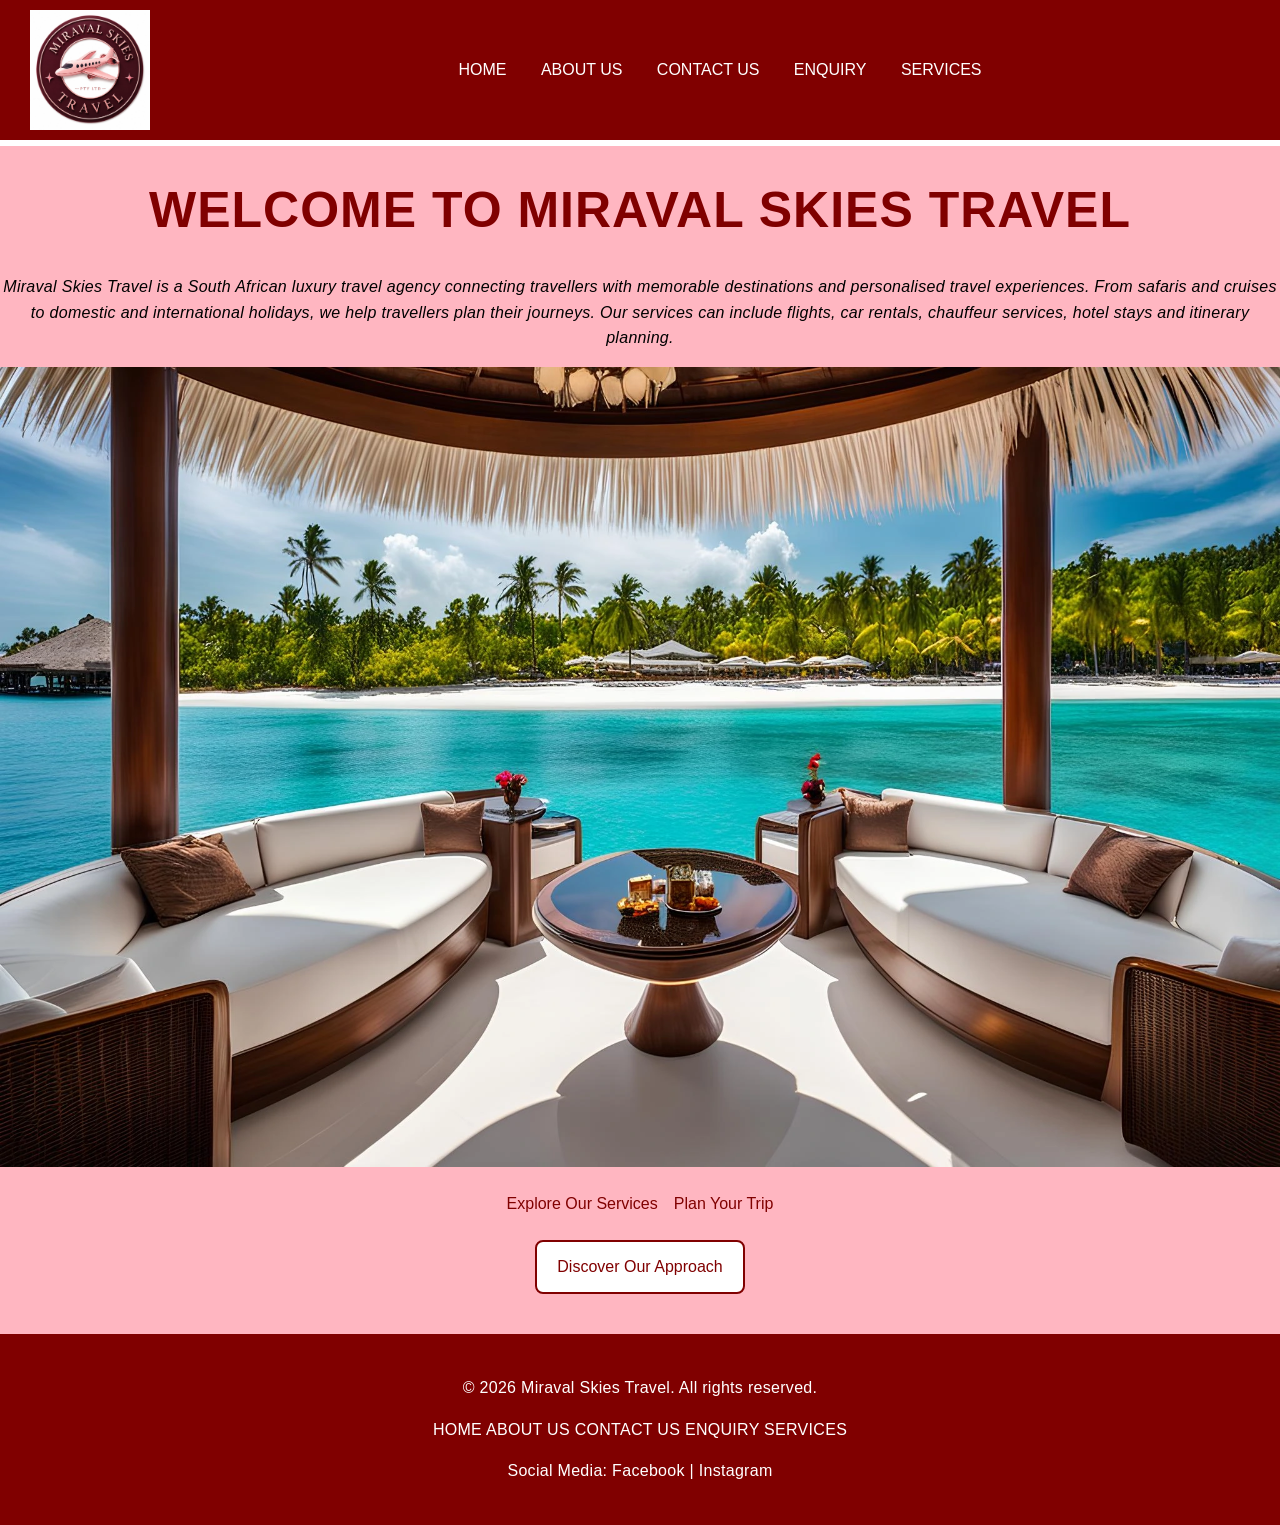
<file: index.html>
<!DOCTYPE html>
<html lang="en">
<head>
    <meta charset="UTF-8">
    <meta name="viewport" content="width=device-width, initial-scale=1.0">

    <!-- SEO: Page title and description -->
    <title>Luxury Travel Agency in South Africa | Miraval Skies Travel</title>
    <meta name="description" content="Discover luxury domestic and international holidays, cruises and personalised travel experiences with Miraval Skies Travel.">
    <meta name="robots" content="index, follow">

    <meta name="keywords" content="luxury travel agency South Africa, domestic holidays, international travel, cruises, personalised travel experiences, Miraval Skies Travel">
    <meta property="og:title" content="Luxury Travel Agency in South Africa | Miraval Skies Travel">
    <meta property="og:description" content="Discover luxury domestic and international holidays, cruises and personalised travel experiences with Miraval Skies Travel.">
    <meta property="og:type" content="website">

    <!-- Link external CSS -->
    <link rel="stylesheet" href="./asserts/css/style.css">

    <!-- Google Font -->
    <link rel="stylesheet" href="https://fonts.googleapis.com/css2?family=Great+Vibes&display=swap">
</head>

<body>
    <!-- Header section -->
    <header>
        <!-- Website logo -->
        <img
            src="./asserts/images/logo7b50fef0-ea6f-411f-ad5a-39a434a23fa6.webp"
            alt="Miraval Skies Travel company logo"
            height="120"
            width="120"
        >

        <!-- Main navigation links -->
        <nav aria-label="Main navigation">
    <a href="index.html" aria-current="page">HOME</a>
    <a href="./pages/about.html">ABOUT US</a>
    <a href="./pages/contact.html">CONTACT US</a>
    <a href="./pages/enquiry.html">ENQUIRY</a>
    <a href="./pages/services.html">SERVICES</a>
</nav>
    </header>

    <!-- Main page content -->
    <main>
        <!-- Welcome and introduction section -->
        <section aria-labelledby="welcome-heading">
            <!-- Main page heading -->
            <h1 id="welcome-heading">WELCOME TO MIRAVAL SKIES TRAVEL</h1>

            <!-- Introduction to the travel agency -->
            <p>
                Miraval Skies Travel is a South African luxury travel agency
                connecting travellers with memorable destinations and
                personalised travel experiences. From safaris and cruises to
                domestic and international holidays, we help travellers plan
                their journeys. Our services can include flights, car rentals,
                chauffeur services, hotel stays and itinerary planning.
            </p>

            <!-- Main travel image -->
            <img
                src="./asserts/images/luxury-travel-agency-benefits (2) (2).webp"
                alt="Luxury travel inspiration for visitors planning their next holiday"
                class="home-hero-image"
                fetchpriority="high"
                width="2048"
                height="1280"
            >

            <!-- Calls to action -->
            <div class="home-actions">
                <a href="./pages/services.html">Explore Our Services</a>
                    
                

                <a href="./pages/enquiry.html">Plan Your Trip</a>
                    
                </a>
            </div>

            <!-- JavaScript interactive feature -->
            <div class="home-discovery">
                <button
                    type="button"
                    id="discoveryButton"
                    aria-expanded="false"
                    aria-controls="discoveryMessage"
                >
                    Discover Our Approach
                </button>

                <p id="discoveryMessage" hidden>
                    Every journey starts with your travel goals.
                    Explore our services or submit an enquiry to discuss
                    your travel plans with Miraval Skies Travel.
                </p>
            </div>
        </section>
    </main>

    <!-- Footer section -->
    <footer>
        <!-- Copyright year is updated by JavaScript -->
        <p>
            &copy; 
        <span id="copyrightYear">2026</span>
            Miraval Skies Travel. All rights reserved.
        </p>

        <!-- Quick links to website pages -->
        <p>
            <a href="index.html" aria-current="page">HOME</a>
    <a href="./pages/about.html">ABOUT US</a>
    <a href="./pages/contact.html">CONTACT US</a>
    <a href="./pages/enquiry.html">ENQUIRY</a>
    <a href="./pages/services.html">SERVICES</a>
        </p>

        <!-- Social media links: replace with official business profiles when available -->
        <p>
            Social Media:
            <a href="https://www.facebook.com/"
               target="_blank" rel="noopener noreferrer">Facebook</a> |
            <a href="https://www.instagram.com/"
               target="_blank" rel="noopener noreferrer">Instagram</a>
        </p>
    </footer>

    <!-- Link the homepage JavaScript file -->
    <script src="./asserts/js/home.js" defer></script>
</body>
</html>
</file>
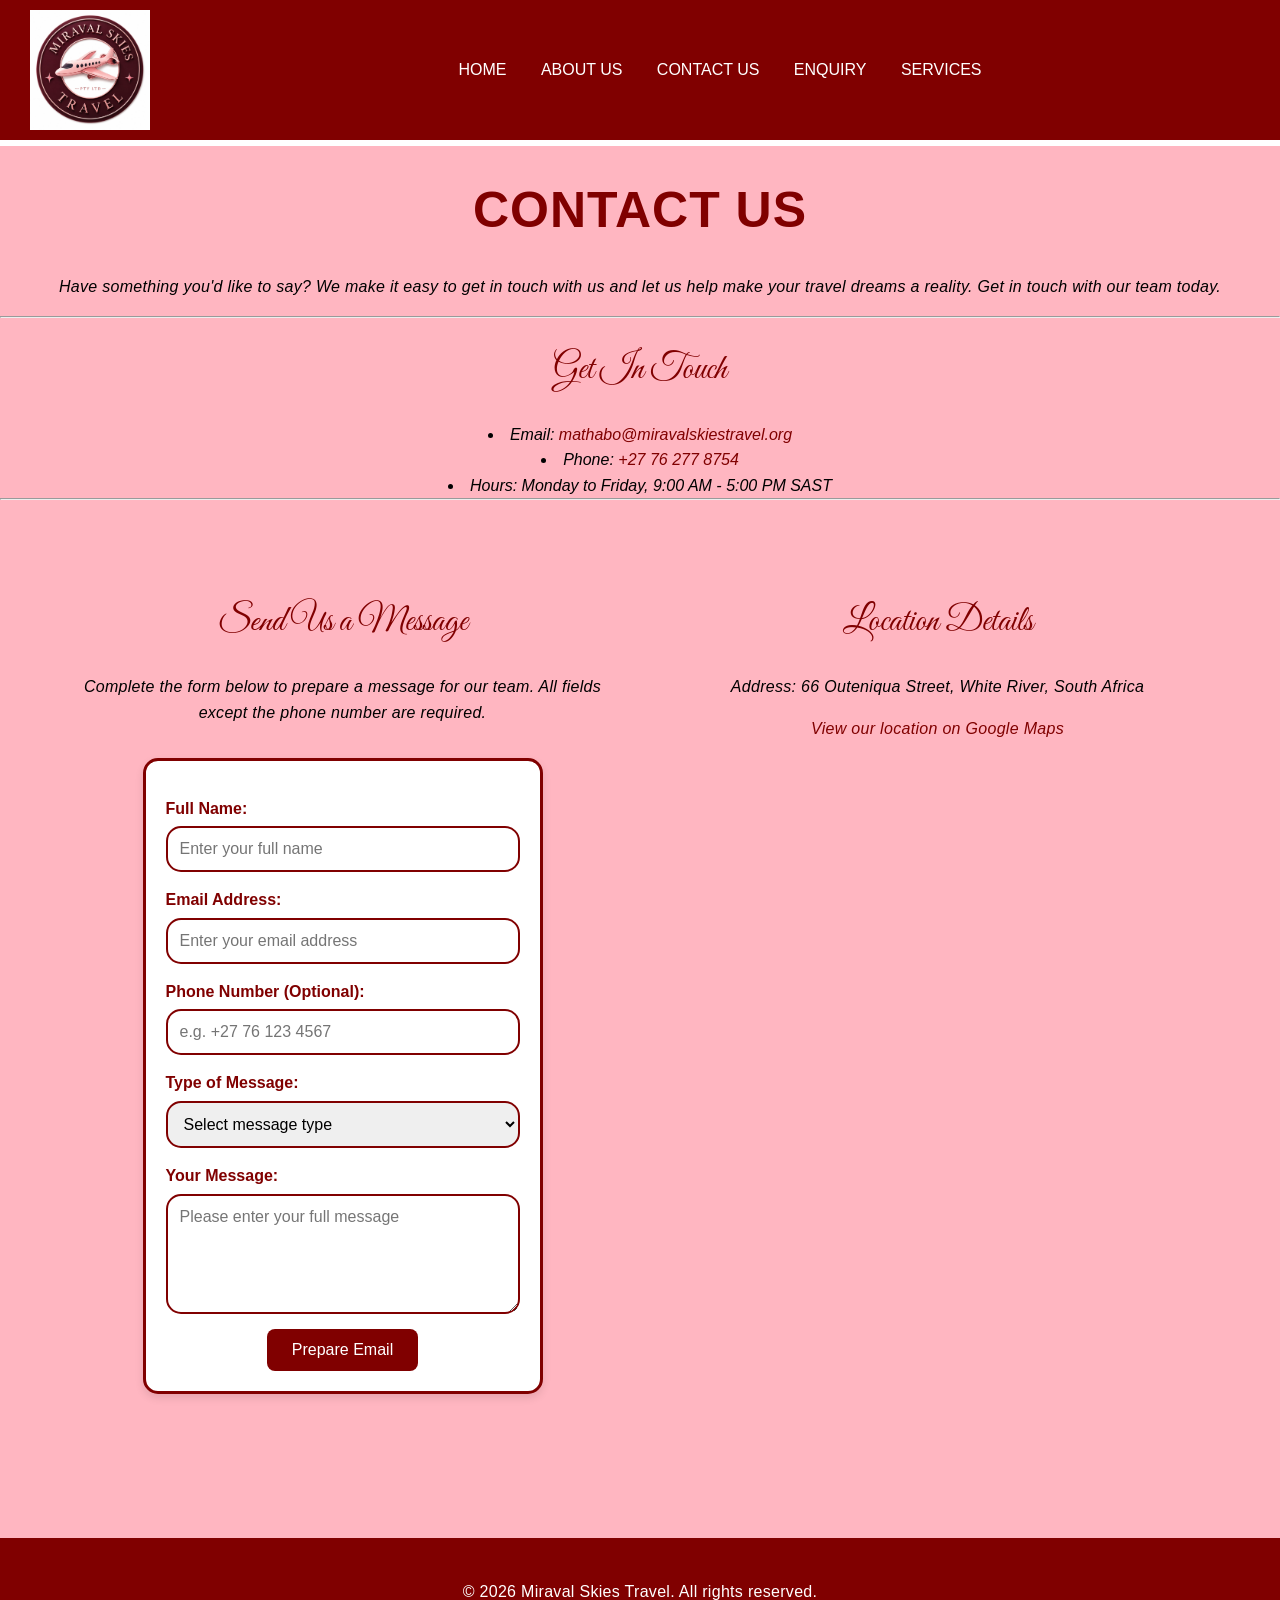
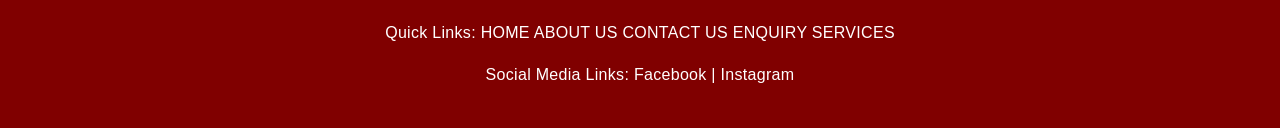
<file: pages/contact.html>
<!DOCTYPE html>
<html lang="en">
<head>
    <meta charset="UTF-8">
    <meta name="viewport" content="width=device-width, initial-scale=1.0">

    <!-- SEO title and description -->
    <title>Contact Us | Miraval Skies Travel - Luxury Travel South Africa</title>
    <meta name="description"
          content="Contact Miraval Skies Travel in White River, South Africa, for luxury travel assistance, general enquiries, feedback and travel partnerships.">
    <meta name="robots" content="index, follow">

    <meta name="keywords" content="contact Miraval Skies Travel, luxury travel agency South Africa, travel assistance, general enquiries, feedback, travel partnerships">
    <meta property="og:title" content="Contact Us | Miraval Skies Travel - Luxury Travel South Africa">
    <meta property="og:description" content="Contact Miraval Skies Travel in White River, South Africa, for luxury travel assistance, general enquiries, feedback and travel partnerships.">
    <meta property="og:type" content="website">

    <!-- Link external CSS -->
    <link rel="stylesheet" href="../asserts/css/style.css">

    <!-- Google Font -->
    <link rel="stylesheet"
          href="https://fonts.googleapis.com/css2?family=Great+Vibes&display=swap">

    <!-- JavaScript file for contact form functionality -->
    <script src="../asserts/js/contact.js" defer></script>
</head>

<body>

<!-- Header goes here -->
<header>
    <!-- Logo goes here -->
    <img src="../asserts/images/logo7b50fef0-ea6f-411f-ad5a-39a434a23fa6.webp"
         alt="Miraval Skies Travel luxury travel agency logo"
         height="120"
         width="120">
         

    <!-- Navigation links -->
    <nav aria-label="Main navigation">
         <a href="../index.html">HOME</a>
    <a href="./about.html">ABOUT US</a>
    <a href="./contact.html" aria-current="page">CONTACT US</a>
    <a href="./enquiry.html">ENQUIRY</a>
    <a href="./services.html">SERVICES</a>
    </nav>
</header>

<!-- Main section -->
<main>
    <!-- Introduction to the contact page -->
    <section>
        <h1>CONTACT US</h1>

        <p>
            Have something you'd like to say? We make it easy to get
            in touch with us and let us help make your travel dreams
            a reality. Get in touch with our team today.
        </p>

        <hr>
    </section>

    <!-- Contact details -->
    <section>
        <h2>Get In Touch</h2>

        <ul>
            <li>
                Email:
                <a href="mailto:mathabo@miravalskiestravel.org">
                    mathabo@miravalskiestravel.org
                </a>
            </li>
            <li>
                Phone:
                <a href="tel:+27762778754">+27 76 277 8754</a>
            </li>
            <li>Hours: Monday to Friday, 9:00 AM - 5:00 PM SAST</li>
        </ul>

        <hr>
    </section>

   
    <!-- Contact form and map side-by-side layout -->
    <div class="contact-layout">

        <!-- Contact form for general messages -->
        <section class="contact-form-section">
            <h2>Send Us a Message</h2>

            <p>
                Complete the form below to prepare a message for our team.
                All fields except the phone number are required.
            </p>

            <form id="contactForm"
                  action="https://formsubmit.co/ajax/mathabo@miravalskiestravel.org"
                  method="POST"
                  novalidate>

                <input type="hidden" name="subject"
                       value="New contact message from website - Miraval Skies Travel">

                <label for="contactName">Full Name:</label>
                <input type="text" id="contactName" name="contactName"
                       placeholder="Enter your full name"
                       autocomplete="name" minlength="2" required>

                <label for="contactEmail">Email Address:</label>
                <input type="email" id="contactEmail" name="contactEmail"
                       placeholder="Enter your email address"
                       autocomplete="email" required>

                <label for="contactPhone">Phone Number (Optional):</label>
                <input type="tel" id="contactPhone" name="contactPhone"
                       placeholder="e.g. +27 76 123 4567"
                       autocomplete="tel" pattern="[0-9+() -]{7,20}">

                <label for="messageType">Type of Message:</label>
                <select id="messageType" name="messageType" required>
                    <option value="">Select message type</option>
                    <option value="General enquiry">General enquiry</option>
                    <option value="Feedback">Feedback</option>
                    <option value="Complaint">Complaint</option>
                    <option value="Compliment">Compliment</option>
                    <option value="Partnership opportunity">Partnership opportunity</option>
                    <option value="Other">Other</option>
                </select>

                <label for="contactMessage">Your Message:</label>
                <textarea id="contactMessage" name="contactMessage"
                          rows="7" placeholder="Please enter your full message"
                          minlength="10" required></textarea>

                <button type="submit">Prepare Email</button>
            </form>

            <section id="contactResponse"
                     class="form-response"
                     aria-live="polite"
                     tabindex="-1"
                     hidden>
            </section>
        </section>

        <!-- Location details and Google Map -->
        <section class="contact-map-section">
            <h2>Location Details</h2>

            <p>
                Address: 66 Outeniqua Street, White River, South Africa
            </p>

            <p>
                <a href="https://www.google.com/maps/search/?api=1&query=66+Outeniqua+Street+White+River+South+Africa"
                   target="_blank" rel="noopener noreferrer">
                    View our location on Google Maps
                </a>
            </p>

            <iframe
                src="https://www.google.com/maps/embed?pb=!1m18!1m12!1m3!1d3606.2537345897954!2d30.996244076053486!3d-25.329265328914804!2m3!1f0!2f0!3f0!3m2!1i1024!2i768!4f13.1!3m3!1m2!1s0x1ee831780346bddf%3A0x533ce3833fa1d9fc!2s66%20Outeniqua%20St%2C%20White%20River%2C%201240!5e0!3m2!1sen!2sza!4v1786087729534!5m2!1sen!2sza"
                width="100%"
                height="450"
                style="border: 0;"
                allowfullscreen
                loading="lazy"
                referrerpolicy="strict-origin-when-cross-origin"
                title="Google Maps showing 66 Outeniqua Street, White River">
            </iframe>
        </section>

    </div>
 
</main>

<!-- Footer section -->
<footer>
    <p>
        © <span id="copyrightYear">2026</span>
        Miraval Skies Travel. All rights reserved.
    </p>

    <!-- Quick links -->
    <p>
        Quick Links:
          <a href="../index.html">HOME</a>
    <a href="./about.html">ABOUT US</a>
    <a href="./contact.html" aria-current="page">CONTACT US</a>
    <a href="./enquiry.html">ENQUIRY</a>
    <a href="./services.html">SERVICES</a>

    </p>

    <!-- Social media links -->
    <p>
        Social Media Links:
        <a href="https://www.facebook.com/"
           target="_blank"
           rel="noopener noreferrer">Facebook</a> |
        <a href="https://www.instagram.com/"
           target="_blank"
           rel="noopener noreferrer">Instagram</a>
    </p>
</footer>

</body>
</html>
</file>
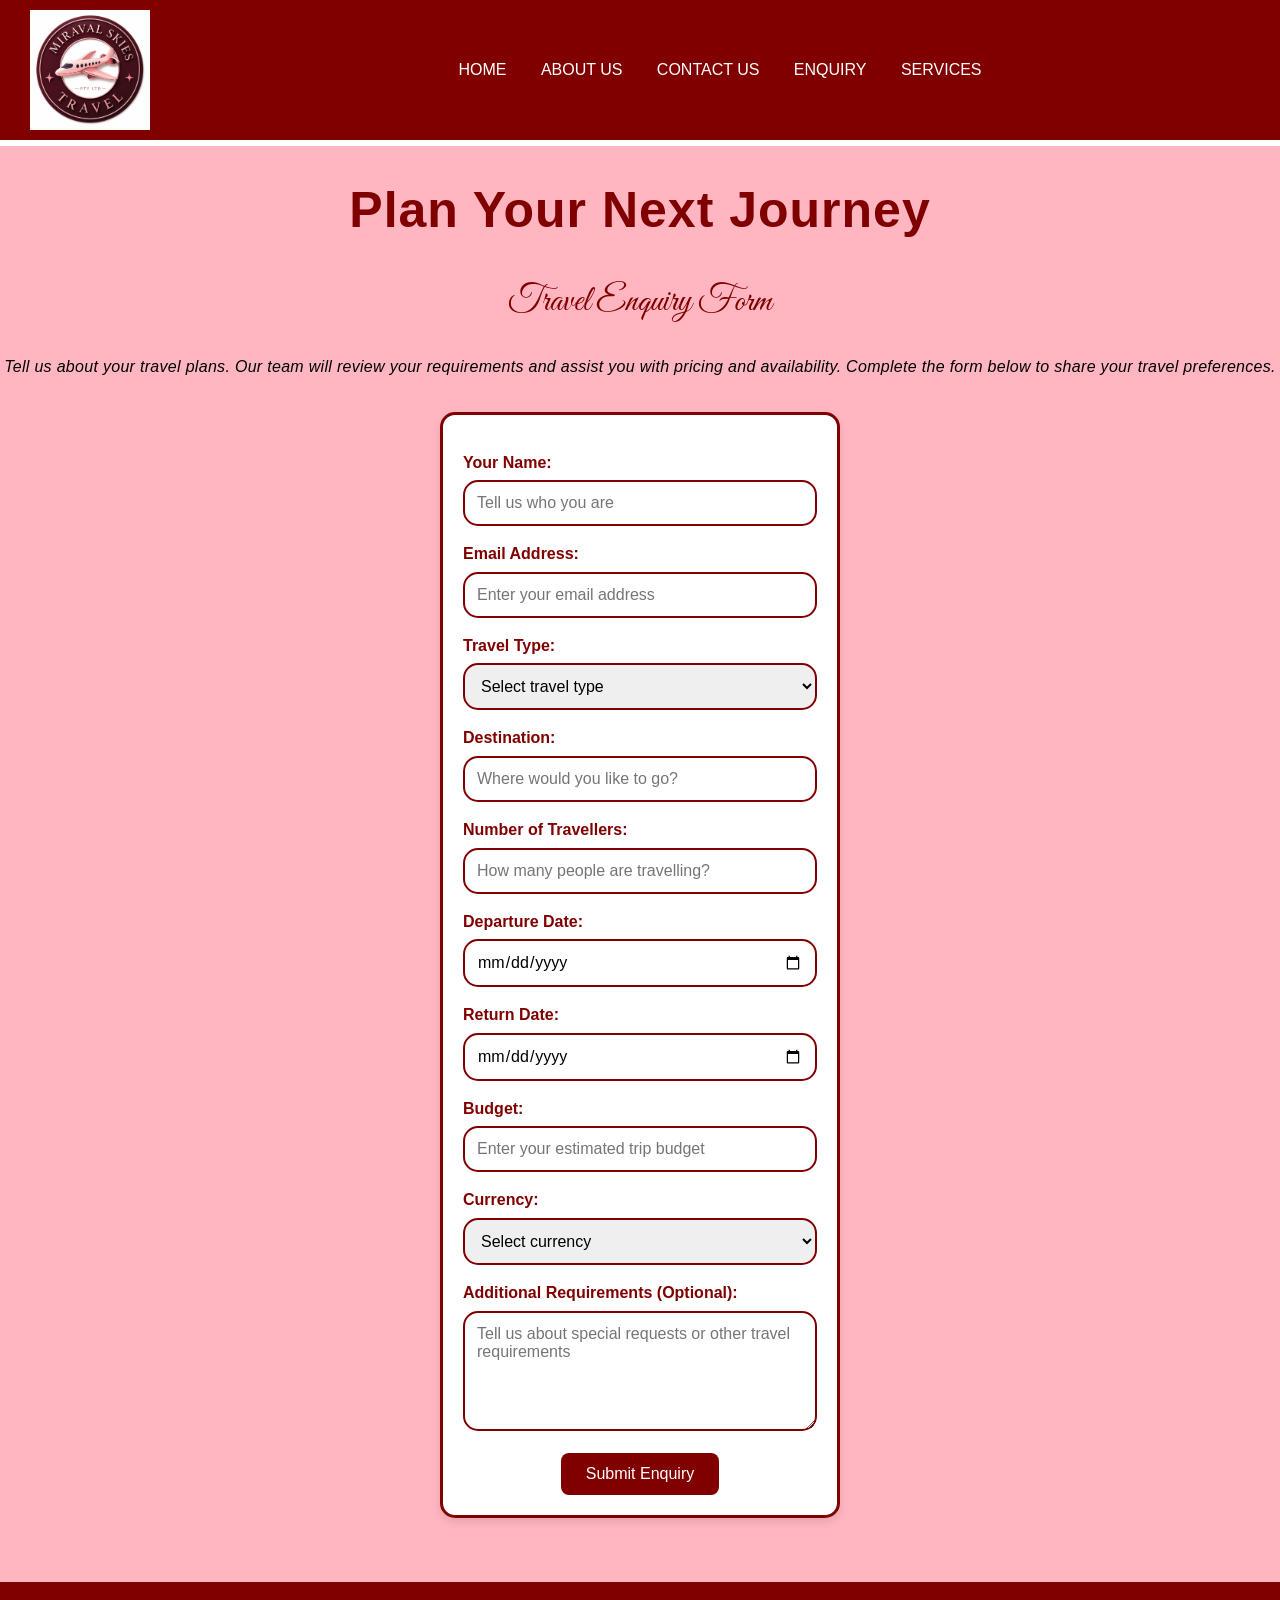
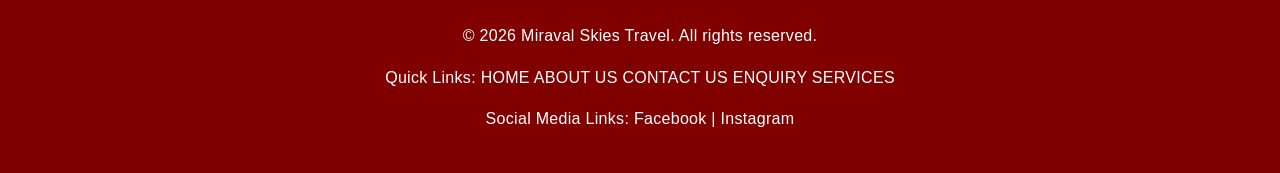
<file: pages/enquiry.html>
<!DOCTYPE html>
<html lang="en">
<head>
    <meta charset="UTF-8">
    <meta name="viewport" content="width=device-width, initial-scale=1.0">

    <!-- Page title and SEO metadata -->
    <title>Travel Enquiry | Miraval Skies Travel</title>
    <meta name="description" content="Submit a travel enquiry to Miraval Skies Travel for domestic holidays, international trips, cruises and corporate travel.">
    <meta name="robots" content="index, follow">

    <meta name="keywords" content="travel enquiry, travel request, domestic holidays, international trips, cruises, corporate travel, Miraval Skies Travel">
    <meta property="og:title" content="Travel Enquiry | Miraval Skies Travel">
    <meta property="og:description" content="Submit a travel enquiry to Miraval Skies Travel for domestic holidays, international trips, cruises and corporate travel.">
    <meta property="og:type" content="website">

    <!-- Link external CSS -->
    <link rel="stylesheet" href="../asserts/css/style.css">

    <!-- Google Font -->
    <link rel="stylesheet" href="https://fonts.googleapis.com/css2?family=Great+Vibes&display=swap">

    <!-- JavaScript for enquiry form validation and interaction -->
    <script src="../asserts/js/enquiry.js" defer></script>
</head>
<body>

    <!-- Header section -->
    <header>

        <!-- Website logo -->
        <img src="../asserts/images/logo7b50fef0-ea6f-411f-ad5a-39a434a23fa6.webp"
             alt="Miraval Skies Travel logo" height="120" width="120">

        <!-- Main navigation links -->
        <nav aria-label="Main navigation">
              <a href="../index.html">HOME</a>
    <a href="./about.html" >ABOUT US</a>
    <a href="./contact.html">CONTACT US</a>
    <a href="./enquiry.html" aria-current="page">ENQUIRY</a>
    <a href="./services.html">SERVICES</a>
        </nav>
    </header>

    <!-- Main enquiry section -->
    <main>
        <h1>Plan Your Next Journey</h1>
        <h2>Travel Enquiry Form</h2>

        <p>
            Tell us about your travel plans. Our team will review your
            requirements and assist you with pricing and availability.
            Complete the form below to share your travel preferences.
        </p>

        <!--Enquiry form for collecting customer travel information-->
        <form id="enquiryForm" 
        action="https://formsubmit.co/ajax/mathabo@miravalskiestravel.org"
        method="POST"
        novalidate>
        <!--Email subject used by the form-processing service-->
        <input type="hidden" name="subject" 
        value="New travel enquiry from website - Miraval Skies Travel">

            <!-- Collect the customer's contact information -->
            <label for="name">Your Name:</label>
            <input type="text" id="name" name="name"
                   placeholder="Tell us who you are"
                   autocomplete="name" minlength="2" required>

            <label for="email">Email Address:</label>
            <input type="email" id="email" name="email"
                   placeholder="Enter your email address"
                   autocomplete="email" required>

            <!-- Select the type of travel -->
            <label for="travel">Travel Type:</label>
            <select id="travel" name="travel" required>
                <option value="">Select travel type</option>
                <option value="Domestic">Domestic</option>
                <option value="International">International</option>
                <option value="Cruise">Cruise</option>
                <option value="Corporate">Corporate Travel</option>
            </select>

            <!-- Collect destination details -->
            <label for="destination">Destination:</label>
            <input type="text" id="destination" name="destination"
                   placeholder="Where would you like to go?"
                   required>

            <!-- Collect the number of travellers -->
            <label for="Number_Travellers">Number of Travellers:</label>
            <input type="number" id="Number_Travellers"
                   name="Number_Travellers"
                   min="1" max="100" step="1"
                   placeholder="How many people are travelling?"
                   required>

            <!-- Collect the preferred travel dates -->
            <label for="travel_dates">Departure Date:</label>
            <input type="date" id="travel_dates"
                   name="travel_dates" required>

            <label for="return_date">Return Date:</label>
            <input type="date" id="return_date"
                   name="return_date" required>

            <!-- Collect the customer's travel budget -->
            <label for="budget">Budget:</label>
            <input type="number" id="budget" name="budget"
                   min="0.01" step="0.01"
                   placeholder="Enter your estimated trip budget"
                   required>

            <!-- Allow the customer to select a currency -->
            <label for="currency">Currency:</label>
            <select id="currency" name="currency" required>
                <option value="">Select currency</option>
                <option value="ZAR">ZAR - South African Rand</option>
                <option value="USD">USD - US Dollar</option>
                <option value="EUR">EUR - Euro</option>
                <option value="GBP">GBP - British Pound</option>
                <option value="JPY">JPY - Japanese Yen</option>
                <option value="AUD">AUD - Australian Dollar</option>

                <!-- Additional currency options -->
                <optgroup label="Other Currencies">
                    <option value="CAD">CAD - Canadian Dollar</option>
                    <option value="CHF">CHF - Swiss Franc</option>
                    <option value="CNY">CNY - Chinese Yuan</option>
                    <option value="INR">INR - Indian Rupee</option>
                    <option value="BRL">BRL - Brazilian Real</option>
                    <option value="MXN">MXN - Mexican Peso</option>
                    <option value="NZD">NZD - New Zealand Dollar</option>
                    <option value="SGD">SGD - Singapore Dollar</option>
                    <option value="SEK">SEK - Swedish Krona</option>
                    <option value="NOK">NOK - Norwegian Krone</option>
                </optgroup>
            </select>

            <!-- Collect any additional travel requirements -->
            <label for="message">Additional Requirements (Optional):</label>
            <textarea id="message" name="message" rows="5"
                      placeholder="Tell us about special requests or other travel requirements"></textarea>

            <!-- Submit the enquiry form -->
            <button type="submit">Submit Enquiry</button>
        </form>

        <!-- Display validation feedback and the enquiry confirmation -->
        <section id="enquiryResponse" class="form-response"
                 aria-live="polite" aria-atomic="true"
                 tabindex="-1" hidden>
        </section>
    </main>

    <!-- Footer section -->
    <footer>
        <p>© <span id="copyrightYear">2026</span> Miraval Skies Travel. All rights reserved.</p>

        <!-- Quick navigation links -->
        <p>
            Quick Links:
              <a href="../index.html">HOME</a>
    <a href="./about.html">ABOUT US</a>
    <a href="./contact.html">CONTACT US</a>
    <a href="./enquiry.html" aria-current="page">ENQUIRY</a>
    <a href="./services.html">SERVICES</a>
        </p>

        <!-- Social media links -->
        <p>
            Social Media Links:
            <a href="https://www.facebook.com/"
               target="_blank" rel="noopener noreferrer">Facebook</a> |
            <a href="https://www.instagram.com/"
               target="_blank" rel="noopener noreferrer">Instagram</a>
        </p>
    </footer>

</body>
</html>
</file>
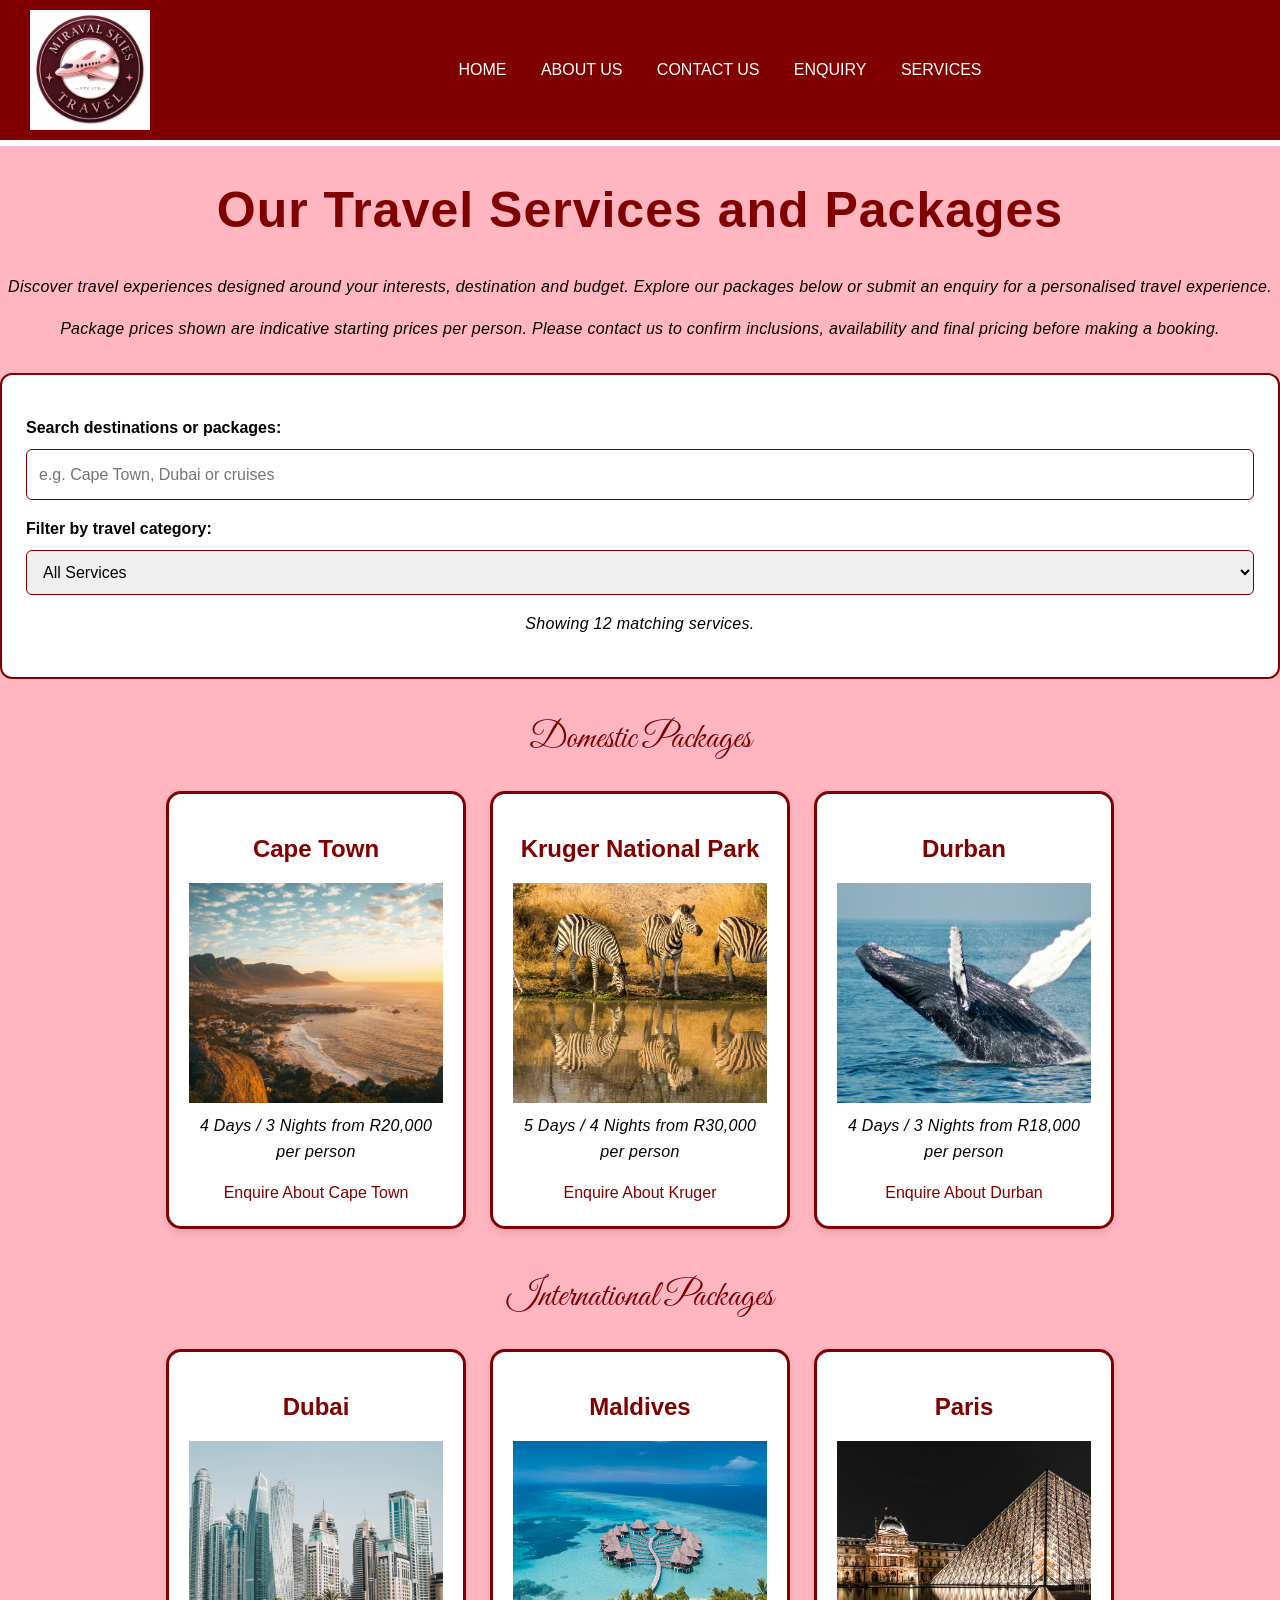
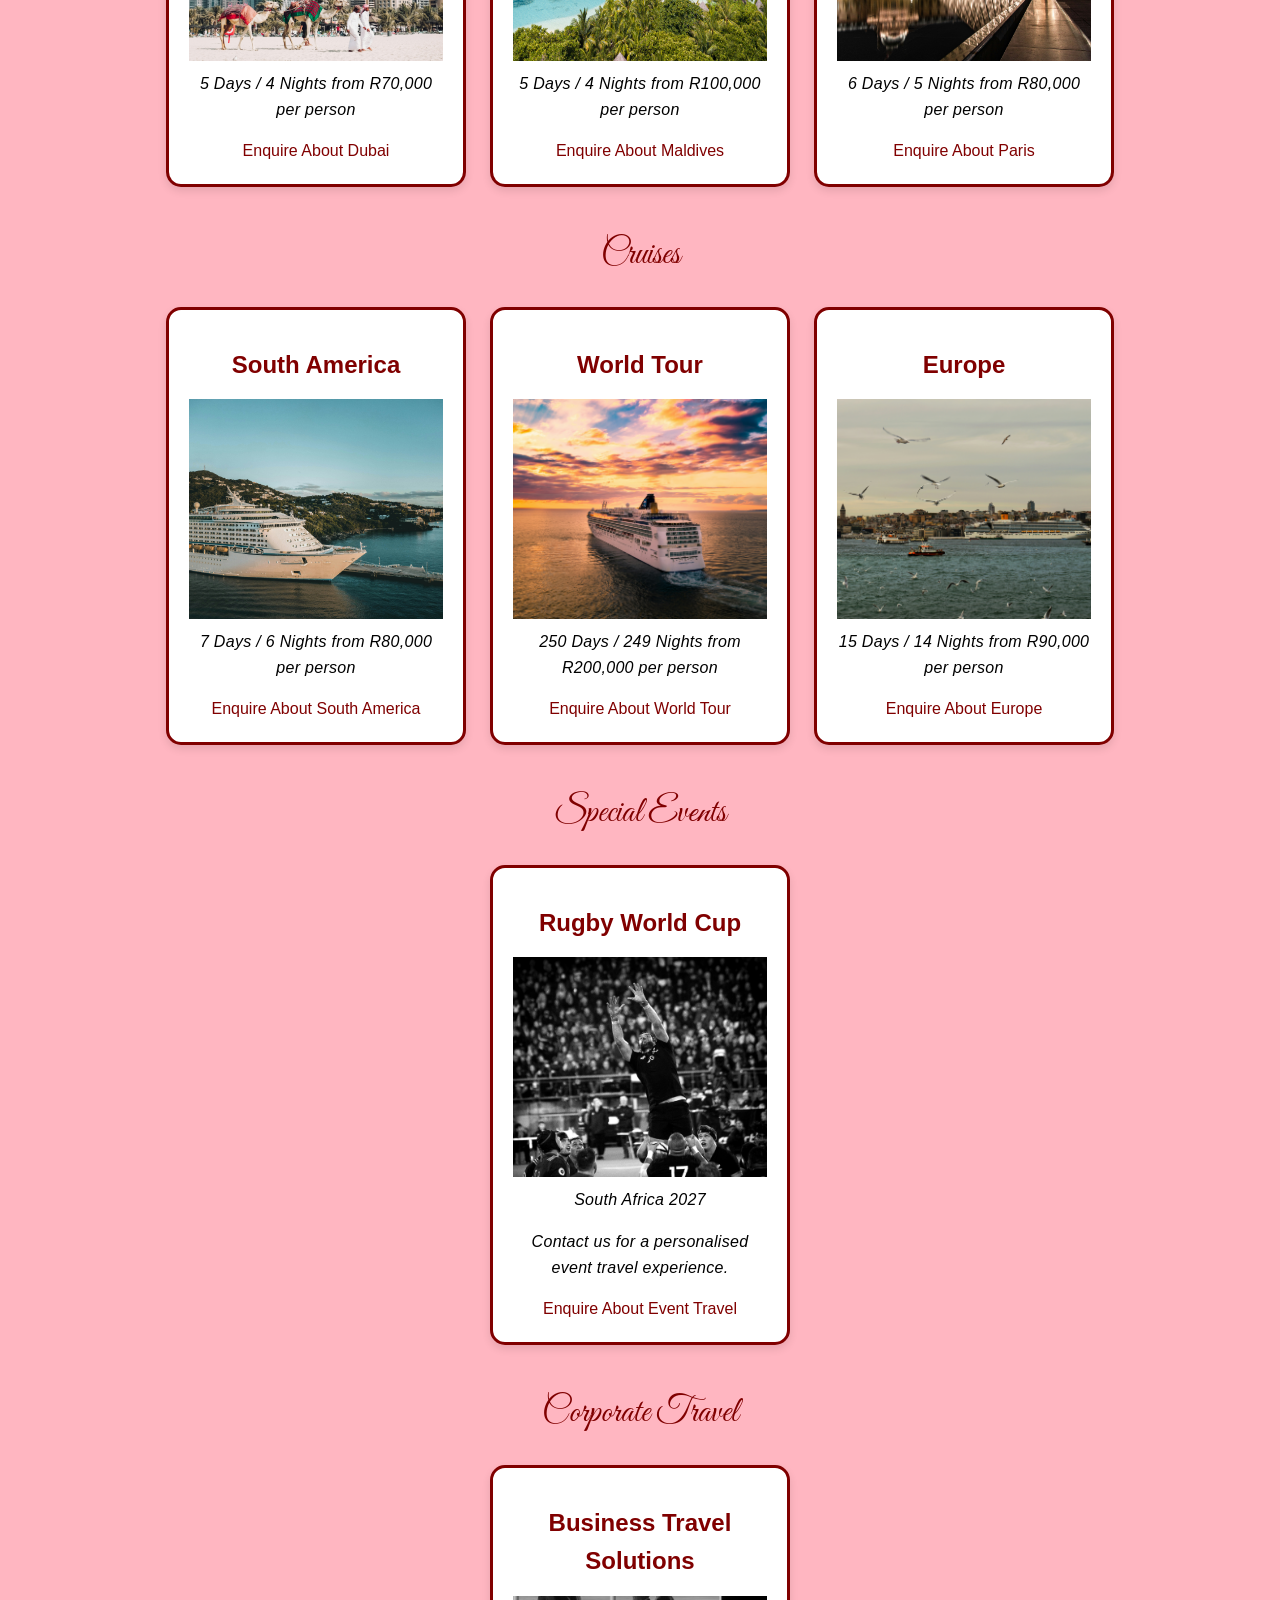
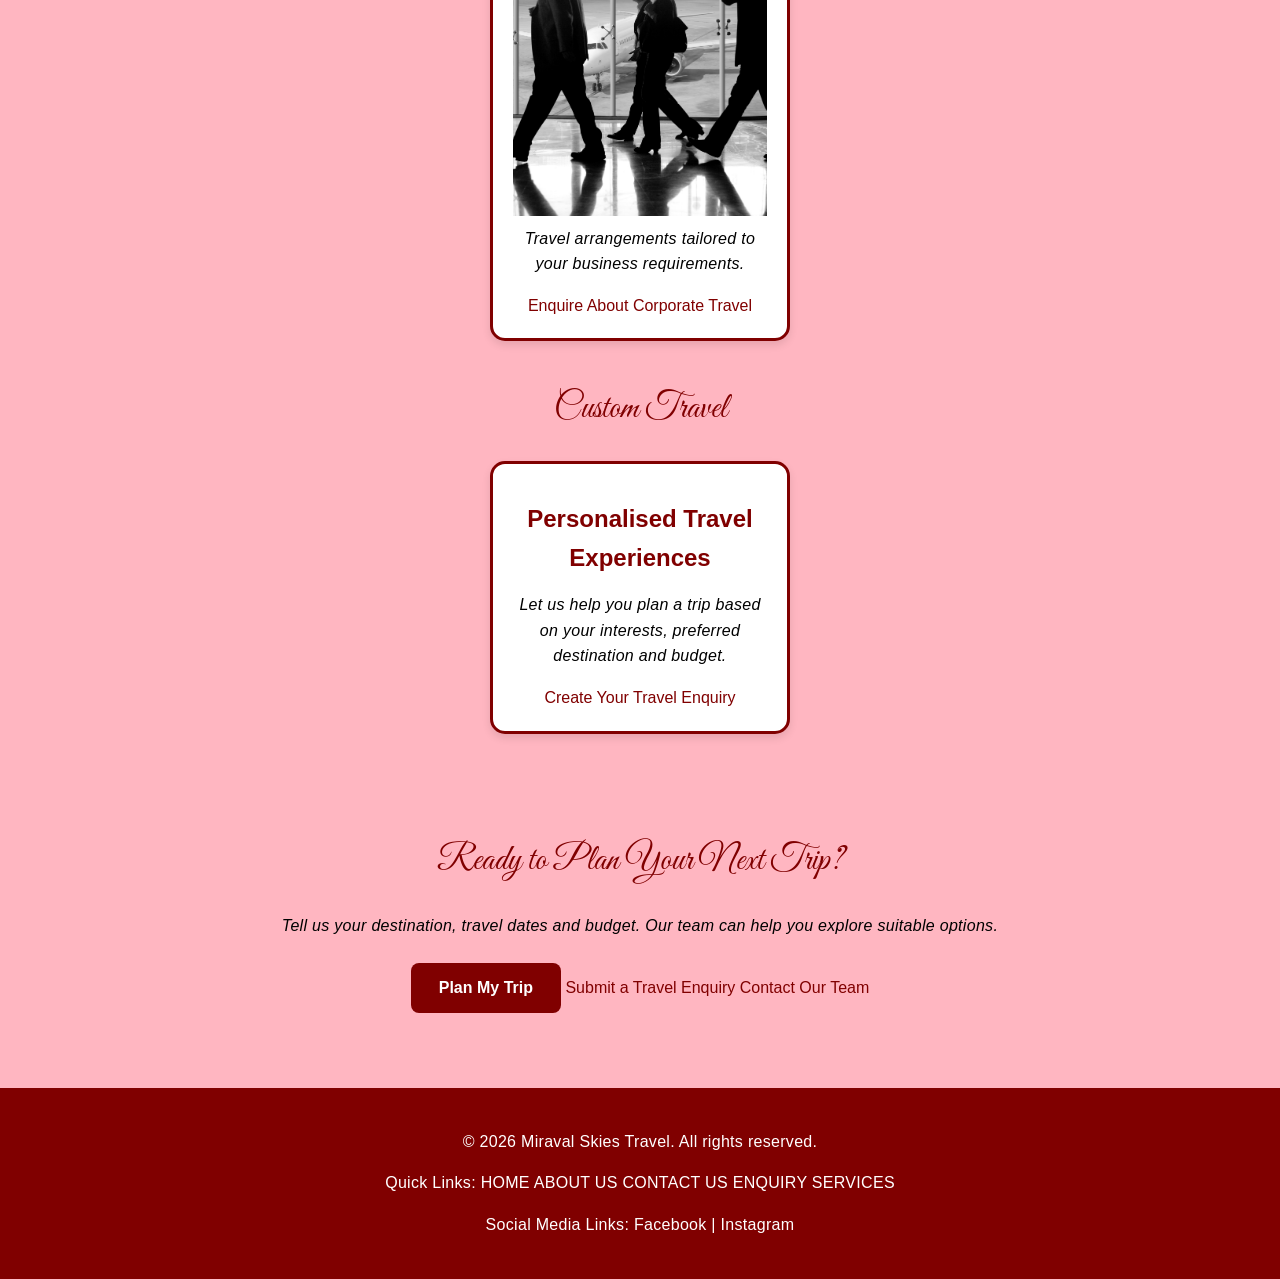
<file: pages/services.html>
<!DOCTYPE html>
<html lang="en">

<head>
    <meta charset="UTF-8">
    <meta name="viewport" content="width=device-width, initial-scale=1.0">

    <!-- Page title and SEO metadata -->
    <title>Travel Packages and Services | Miraval Skies Travel</title>
    <meta name="description" content="Explore domestic holidays, international travel packages, cruises, corporate travel and customised travel experiences with Miraval Skies Travel.">
    <meta name="robots" content="index, follow">

    <meta name="keywords" content="travel packages, domestic holidays, international travel, cruises, corporate travel, customised travel experiences, Miraval Skies Travel">
    <meta property="og:title" content="Travel Packages and Services | Miraval Skies Travel">
    <meta property="og:description" content="Explore domestic holidays, international travel packages, cruises, corporate travel and customised travel experiences with Miraval Skies Travel.">
    <meta property="og:type" content="website">

    <!-- Link external CSS -->
    <link rel="stylesheet" href="../asserts/css/style.css">

    <!-- Google Font -->
    <link rel="stylesheet" href="https://fonts.googleapis.com/css2?family=Great+Vibes&display=swap">

    <!-- JavaScript for package filtering and interactive features -->
    <script src="../asserts/js/services.js" defer></script>
</head>

<body>

    <!-- Header -->
    <header>

        <!-- Website logo -->
        <img src="../asserts/images/logo7b50fef0-ea6f-411f-ad5a-39a434a23fa6.webp"
             alt="Miraval Skies Travel logo"
             
             width="120" height="120">
             

        <!-- Main navigation links -->
        <nav aria-label="Main navigation">
             <a href="../index.html">HOME</a>
    <a href="./about.html">ABOUT US</a>
    <a href="./contact.html">CONTACT US</a>
    <a href="./enquiry.html">ENQUIRY</a>
    <a href="./services.html" aria-current="page">SERVICES</a>
        </nav>

    </header>

    <!-- Main services section -->
    <main>

        <section>

            <!-- Page introduction -->
            <h1>Our Travel Services and Packages</h1>

            <p>
                Discover travel experiences designed around your interests,
                destination and budget. Explore our packages below or submit
                an enquiry for a personalised travel experience.
            </p>

            <p>
                Package prices shown are indicative starting prices per person.
                Please contact us to confirm inclusions, availability and final
                pricing before making a booking.
            </p>

            <!-- Package search and filter controls -->
            <section class="service-controls" aria-label="Search travel packages">

                <label for="serviceSearch">Search destinations or packages:</label>
                <input type="search" id="serviceSearch"
                       placeholder="e.g. Cape Town, Dubai or cruises">

                <label for="serviceFilter">Filter by travel category:</label>
                <select id="serviceFilter">
                    <option value="all">All Services</option>
                    <option value="domestic">Domestic Packages</option>
                    <option value="international">International Packages</option>
                    <option value="cruises">Cruises</option>
                    <option value="events">Special Events</option>
                    <option value="corporate">Corporate Travel</option>
                    <option value="custom">Custom Travel</option>
                </select>

                <p id="serviceCount" aria-live="polite">
                    Showing all travel services.
                </p>

            </section>

            <!-- Domestic travel packages -->
            <section class="service-category" aria-labelledby="domesticHeading">
                <h2 id="domesticHeading">Domestic Packages</h2>

                <div class="services-grid">

                    <!-- Cape Town package -->
                    <article class="service-card"
                             data-category="domestic"
                             data-search="cape town south africa domestic beach city">

                        <h3>Cape Town</h3>

                        <img src="../asserts/images/tobias-reich--7ZwuyDx2rI-unsplash cape town.jpg"
                             class="service-image"
                             alt="Cape Town travel destination in South Africa"
                             width="5909" height="3939"loading="lazy">
                            

                        <p>4 Days / 3 Nights from R20,000 per person</p>
                        <a href="./enquiry.html">Enquire About Cape Town</a>

                    </article>

                    <!-- Kruger National Park package -->
                    <article class="service-card"
                             data-category="domestic"
                             data-search="kruger national park safari wildlife south africa">

                        <h3>Kruger National Park</h3>

                        <img src="../asserts/images/david-tomaseti-Vw2HZQ1FGjU-unsplash Kruger.jpg"
                             class="service-image"
                             alt="Kruger National Park safari destination"
                             width="4965" height="2829" 
                             loading="lazy">
                            

                        <p>5 Days / 4 Nights from R30,000 per person</p>
                        <a href="./enquiry.html">Enquire About Kruger</a>

                    </article>

                    <!-- Durban package -->
                    <article class="service-card"
                             data-category="domestic"
                             data-search="durban kwazulu natal beach south africa">

                        <h3>Durban</h3>

                        <img src="../asserts/images/todd-cravens-lwACYK8ScmA-unsplash durban.jpg"
                             class="service-image"
                             alt="Durban coastal travel destination"
                              width="3008"
                              height="2000"
                             loading="lazy">

                        <p>4 Days / 3 Nights from R18,000 per person</p>
                        <a href="./enquiry.html">Enquire About Durban</a>

                    </article>

                </div>
            </section>

            <!-- International travel packages -->
            <section class="service-category" aria-labelledby="internationalHeading">
                <h2 id="internationalHeading">International Packages</h2>

                <div class="services-grid">

                    <!-- Dubai package -->
                    <article class="service-card"
                             data-category="international"
                             data-search="dubai united arab emirates international city">

                        <h3>Dubai</h3>

                        <img src="../asserts/images/fredrik-ohlander-fCW1hWq2nq0-unsplash dubai.jpg"
                             class="service-image"
                             alt="Dubai international travel destination"
                              width="2927"
                             height="4390"
                             loading="lazy">

                        <p>5 Days / 4 Nights from R70,000 per person</p>
                        <a href="./enquiry.html">Enquire About Dubai</a>

                    </article>

                    <!-- Maldives package -->
                    <article class="service-card"
                             data-category="international"
                             data-search="maldives island tropical beach holiday">

                        <h3>Maldives</h3>

                        <img src="../asserts/images/hawk-hassaan-bNNS4inRa38-unsplash maldives.jpg"
                             class="service-image"
                             alt="Maldives island holiday destination"
                             width="3413"
                             height="4895"
                             loading="lazy">

                        <p>5 Days / 4 Nights from R100,000 per person</p>
                        <a href="./enquiry.html">Enquire About Maldives</a>

                    </article>

                    <!-- Paris package -->
                    <article class="service-card"
                             data-category="international"
                             data-search="paris france europe international city">

                        <h3>Paris</h3>

                        <img src="../asserts/images/michael-fousert-Ql9PCaOhyyE-unsplash paris.jpg"
                             class="service-image"
                             alt="Paris international travel destination"
                             width="3333"
                             height="5000"
                             loading="lazy">

                        <p>6 Days / 5 Nights from R80,000 per person</p>
                        <a href="./enquiry.html">Enquire About Paris</a>

                    </article>

                </div>
            </section>

            <!-- Cruise packages -->
            <section class="service-category" aria-labelledby="cruiseHeading">
                <h2 id="cruiseHeading">Cruises</h2>

                <div class="services-grid">

                    <!-- South America cruise -->
                    <article class="service-card"
                             data-category="cruises"
                             data-search="south america cruise ocean travel">

                        <h3>South America</h3>

                        <img src="../asserts/images/matt-wilson-e92YtXK1NOU-unsplash south america.jpg"
                             class="service-image"
                             alt="South America cruise travel destination"
                             width="4000"
                             height="3000"
                             loading="lazy">

                        <p>7 Days / 6 Nights from R80,000 per person</p>
                        <a href="./enquiry.html">Enquire About South America</a>

                    </article>

                    <!-- World tour cruise -->
                    <article class="service-card"
                             data-category="cruises"
                             data-search="world tour worldwide cruise global travel">

                        <h3>World Tour</h3>

                        <img src="../asserts/images/alonso-reyes-LWFdBz4d6nE-unsplash worldwide.jpg"
                             class="service-image"
                             alt="Worldwide travel experience"
                             width="5444"
                             height="3627"
                             loading="lazy">

                        <p>250 Days / 249 Nights from R200,000 per person</p>
                        <a href="./enquiry.html">Enquire About World Tour</a>

                    </article>

                    <!-- Europe cruise -->
                    <article class="service-card"
                             data-category="cruises"
                             data-search="europe cruise european destinations">

                        <h3>Europe</h3>

                        <img src="../asserts/images/xiaoqian-shen-dxwxPdaz1nY-unsplash europe.jpg"
                             class="service-image"
                             alt="European cruise travel destination"
                             width="6000"
                             height="3677"
                             loading="lazy">

                        <p>15 Days / 14 Nights from R90,000 per person</p>
                        <a href="./enquiry.html">Enquire About Europe</a>

                    </article>

                </div>
            </section>

            <!-- Special events -->
            <section class="service-category" aria-labelledby="eventsHeading">
                <h2 id="eventsHeading">Special Events</h2>

                <div class="services-grid">

                    <!-- Rugby World Cup travel -->
                    <article class="service-card"
                             data-category="events"
                             data-search="rugby world cup south africa 2027 sports event">

                        <h3>Rugby World Cup</h3>

                        <img src="../asserts/images/james-coleman-CTEvFbFpVC8-unsplash rugby.jpg"
                             class="service-image"
                             alt="Rugby event travel experience"
                             width="2504"
                             height="3756"
                             loading="lazy">

                        <p>South Africa 2027</p>

                        <p>
                            Contact us for a personalised event travel
                            experience.
                        </p>

                        <a href="./enquiry.html">Enquire About Event Travel</a>

                    </article>

                </div>
            </section>

            <!-- Corporate travel services -->
            <section class="service-category" aria-labelledby="corporateHeading">
                <h2 id="corporateHeading">Corporate Travel</h2>

                <div class="services-grid">

                    <article class="service-card"
                             data-category="corporate"
                             data-search="corporate business company professional travel">

                        <h3>Business Travel Solutions</h3>

                        <img src="../asserts/images/rob-wilson-WuD-H9IQnfg-unsplash corporate.jpg"
                             class="service-image"
                             alt="Corporate travel and business trip services"
                             width="3456"
                             height="2241"
                             loading="lazy">

                        <p>
                            Travel arrangements tailored to your business
                            requirements.
                        </p>

                        <a href="./enquiry.html">Enquire About Corporate Travel</a>

                    </article>

                </div>
            </section>

            <!-- Custom travel services -->
            <section class="service-category" aria-labelledby="customHeading">
                <h2 id="customHeading">Custom Travel</h2>

                <div class="services-grid">

                    <article class="service-card"
                             data-category="custom"
                             data-search="custom personalised tailor made travel holiday">

                        <h3>Personalised Travel Experiences</h3>

                        <p>
                            Let us help you plan a trip based on your
                            interests, preferred destination and budget.
                        </p>

                        <a href="./enquiry.html">Create Your Travel Enquiry</a>

                    </article>

                </div>
            </section>

            <!-- Message displayed when no packages match the search -->
            <p id="noServicesMessage" hidden>
                No matching travel packages were found. Try another search
                term or select a different category.
            </p>

            <!-- General call to action -->
            <section class="service-cta">
    <h2>Ready to Plan Your Next Trip?</h2>
    <p><em>Tell us your destination, travel dates and budget. Our team can help you explore suitable options.</em></p>
    <a href="./enquiry.html" class="service-cta-button">Plan My Trip</a>

                <a href="./enquiry.html">Submit a Travel Enquiry</a>
                <a href="./contact.html">Contact Our Team</a>
            </section>

        </section>

    </main>

    <!-- Footer -->
    <footer>

        <p>© <span id="copyrightYear">2026</span> Miraval Skies Travel. All rights reserved.</p>

        <!-- Quick navigation links -->
        <p>
            Quick Links:
             <a href="../index.html">HOME</a>
    <a href="./about.html">ABOUT US</a>
    <a href="./contact.html">CONTACT US</a>
    <a href="./enquiry.html">ENQUIRY</a>
    <a href="./services.html" aria-current="page">SERVICES</a>
        </p>

        <!-- Social media links -->
        <p>
            Social Media Links:
            <a href="https://www.facebook.com/"
               target="_blank" rel="noopener noreferrer">Facebook</a> |
            <a href="https://www.instagram.com/"
               target="_blank" rel="noopener noreferrer">Instagram</a>
        </p>

    </footer>

</body>
</html>
</file>
<file: asserts/css/style.css>
* {
    margin: 0;
    padding: 0;
    box-sizing: border-box;
}

body {
    background-color: lightpink;
    color: black;
    font-family: Arial, sans-serif;
    font-size: 1rem;
    line-height: 1.6;
}

h1 {
    color: maroon;
    font-family: Arial, sans-serif;
    font-size: 3.125rem;
    text-align: center;
    letter-spacing: 1px;
    margin: 1.5rem 0;
}

h2 {
    color: maroon;
    font-family: 'Great Vibes', cursive;
    font-size: 2.1875rem;
    text-align: center;
    font-weight: normal;
    margin: 1.5rem 0;
}

h3 {
    color: white;
    font-family: Arial, sans-serif;
    font-size: 1.5rem;
    text-align: center;
    margin: 1rem 0;
}

h4 {
    color: maroon;
    font-family: Arial, sans-serif;
    font-size: 1.25rem;
    text-align: center;
    margin: 1rem 0;
}

p {
    color: black;
    font-family: Arial, sans-serif;
    font-style: italic;
    font-size: 1rem;
    line-height: 1.6;
    letter-spacing: 0.3px;
    text-align: center;
    margin: 1rem auto;
}

a {
    color: maroon;
    text-decoration: none;
}

a:hover {
    color: lightpink;
}

button {
    background-color: maroon;
    color: white;
    border: none;
    padding: 0.75rem 1.5625rem;
    font-size: 1rem;
    border-radius: 8px;
    cursor: pointer;
}

button:hover {
    background-color: lightpink;
    color: maroon;
}

button:focus {
    outline: 2px solid white;
    outline-offset: 2px;
}

button:active {
    background-color: white;
    color: maroon;
}

li {
    font-family: Arial, sans-serif;
    color: black;
    font-style: italic;
    font-size: 1rem;
    line-height: 1.6;
    text-align: center;
}

ul {
    list-style-position: inside;
    text-align: center;
    padding: 0;
    margin: 0;
}

header {
    background-color: maroon;
    display: flex;
    align-items: center;
    padding: 0.625rem 1.875rem;
    border-bottom: 6px solid white;
}

header img {
    width: 120px;
    height: auto;
    margin-right: 40px;
}

nav {
    flex: 1;
    text-align: center;
    font-family: Arial, sans-serif;
}

nav a {
    color: white;
    text-decoration: none;
    margin: 0 15px;
    font-family: Arial, sans-serif;
    font-size: 1rem;
}

nav a:hover {
    color: lightpink;
}

nav a:focus {
    outline: 2px solid white;
    outline-offset: 4px;
}

nav a:active {
    color: lightpink;
}

footer {
    background-color: maroon;
    color: white;
    text-align: center;
    padding: 25px;
    margin-top: 40px;
}

footer p {
    color: white;
    font-family: Arial, sans-serif;
    font-style: normal;
}

footer a {
    color: white;
    text-decoration: none;
}

footer a:hover {
    color: lightpink;
}

footer a:focus {
    outline: 2px solid white;
    outline-offset: 3px;
}

footer a:active {
    color: lightpink;
}

.team {
    text-align: center;
}

.team h2 {
    color: maroon;
    font-family: 'Great Vibes', cursive;
    font-size: 2rem;
    font-weight: normal;
    text-align: center;
}

.team ul {
    list-style-type: disc;
    list-style-position: inside;
    padding: 0;
    margin: 0;
}

.team li {
    color: black;
    font-family: Arial, sans-serif;
    font-size: 1rem;
    font-weight: normal;
    line-height: 1.6;
    margin-bottom: 15px;
}

.team-member img {
    width: 100%;
    height: 350px;
    object-position: center;
    object-fit: cover;
    border: 6px solid white;
    border-radius: 20px;
}


form {
    background-color: white;
    width: 90%;
    max-width: 400px;
    margin: 2rem auto 4rem auto;
    padding: 1.25rem;
    border: 3px solid maroon;
    border-radius: 15px;
    box-shadow: 0 4px 8px rgba(0, 0, 0, 0.1);
}

form label {
    display: block;
    color: maroon;
    font-family: Arial, sans-serif;
    font-weight: bold;
    font-size: 1rem;
    margin-top: 15px;
    margin-bottom: 5px;
}

form input,
form select,
form textarea {
    width: 100%;
    padding: 12px;
    border: 2px solid maroon;
    border-radius: 15px;
    font-size: 1rem;
    font-family: Arial, sans-serif;
    box-sizing: border-box;
}

form textarea {
    height: 120px;
    resize: vertical;
}

form input:focus,
form select:focus,
form textarea:focus {
    border-color: lightpink;
    outline: none;
    box-shadow: 0 0 5px lightpink;
}

form button {
    display: block;
    margin: 15px auto 0;
}

.services-grid {
    display: grid;
    grid-template-columns: repeat(3, 1fr);
    gap: 30px;
    width: 90%;
    max-width: 1200px;
    margin: 0 auto;
}

.service-card {
    background-color: white;
    border: 3px solid maroon;
    padding: 20px;
    border-radius: 15px;
    box-shadow: 0 4px 8px rgba(0, 0, 0, 0.1);
    text-align: center;
}

.service-card h3 {
    color: maroon;
    margin-bottom: 15px;
}



.service-image {
    width: 100%;
    height: 250px;
    display: block;
    margin: 0 auto;
    border-radius: 0;
    object-fit: cover;
    border: none;
    box-shadow: none;
}

.service-card p {
    margin-top: 10px;
}


iframe {
    max-width: 100%;
}

@media (max-width: 768px) {

    header {
        flex-direction: column;
        padding: 15px;
    }

    header img {
        width: 110px;
        margin-right: 0;
        margin-bottom: 15px;
    }

    nav {
        width: 100%;
    }

    nav a {
        display: inline-block;
        margin: 5px;
    }

    h1 {
        font-size: 2.2rem;
    }

    h2 {
        font-size: 2rem;
    }

    h3 {
        font-size: 1.4rem;
    }

    .services-grid {
        grid-template-columns: repeat(2, 1fr);
        width: 90%;
    }

    .service-image {
        width: 100%;
        height: 220px;
    }

    form {
        width: 90%;
    }
}


@media (max-width: 480px) {

    header {
        padding: 10px;
    }

    header img {
        width: 100px;
    }

    nav a {
        display: block;
        margin: 8px 0;
    }

    h1 {
        font-size: 1.8rem;
        margin: 1rem 0;
    }

    h2 {
        font-size: 1.7rem;
    }

    h3 {
        font-size: 1.2rem;
    }

    h4 {
        font-size: 1.1rem;
    }

    p,
    li {
        font-size: 0.95rem;
    }

    .services-grid {
        grid-template-columns: 1fr;
        width: 95%;
    }

    .service-image {
        width: 100%;
        height: 220px;
    }

    .team img {
        width: 90%;
    }

    form {
        width: 95%;
        padding: 15px;
        margin-bottom: 3rem;
    }

    footer {
        padding: 20px 10px;
    }
}

/* Form submission responses */
.form-response {
    background-color: white;
    color: black;
    width: 90%;
    max-width: 600px;
    margin: 2rem auto;
    padding: 1.5rem;
    border: 3px solid maroon;
    border-radius: 15px;
    text-align: center;
    overflow-wrap: anywhere;
}

.form-response h2 {
    color: maroon;
    font-family: 'Great Vibes', cursive;
    font-weight: normal;
}

.form-response p {
    color: black;
    font-style: normal;
    margin: 1rem 0;
}

.form-response a {
    display: inline-block;
    background-color: maroon;
    color: white;
    padding: 0.75rem 1rem;
    border-radius: 8px;
    margin: 0.5rem;
}

.form-response a:hover {
    background-color: lightpink;
    color: maroon;
}

.form-response a:focus {
    outline: 2px solid maroon;
    outline-offset: 3px;
}

[hidden] {
    display: none !important;
}












/* Homepage hero image */
.home-hero-image {
    display: block;
    width: 100%;
    max-width: 100%;
    height: auto;
    object-fit: cover;
}

/* Homepage call-to-action links */
.home-actions {
    display: flex;
    flex-wrap: wrap;
    justify-content: center;
    gap: 1rem;
    margin: 1.5rem 0;
}

.home-button {
    display: inline-block;
    padding: 0.75rem 1.25rem;
    background-color: maroon;
    color: white;
    text-decoration: none;
    border: 2px solid maroon;
    border-radius: 0.5rem;
    transition: background-color 0.3s ease, color 0.3s ease;
}

.home-button:hover,
.home-button:focus {
    background-color: lightpink;
    color: maroon;
}

/* Homepage JavaScript interaction */
.home-discovery {
    text-align: center;
    margin: 1.5rem 0;
}

.home-discovery button {
    padding: 0.75rem 1.25rem;
    background-color: white;
    color: maroon;
    border: 2px solid maroon;
    border-radius: 0.5rem;
    cursor: pointer;
    font: inherit;
}

.home-discovery button:hover,
.home-discovery button:focus {
    background-color: lightpink;
}

.home-discovery p {
    max-width: 45rem;
    margin: 1rem auto;
    padding: 1rem;
}


/* ========================================
   ABOUT US PAGE STYLING
   ======================================== */


/* Keep all staff photos the same size */
.team-gallery {
    display: grid;
    grid-template-columns: repeat(2, minmax(0, 1fr));
    gap: 2rem;
    max-width: 1100px;
    margin: 2rem auto;
}

.team-member {
    text-align: center;
    padding: 1rem;
}

.team-member img {
    display: block;
    width: 100%;
    max-width: 320px;
    height: 500px;
    margin: 0 auto 1rem;
    border: 6px solid white;
    border-radius: 20px;
    object-fit: cover;
    object-position: center;
}

/* Display one staff member per row on small screens */
@media (max-width: 600px) {
    .team-gallery {
        grid-template-columns: 1fr;
    }

    .team-member img {
        width: 100%;
        max-width: 320px;
        height: 350px;
    }
}


/* Team member names */
.team-member h3 {
    margin-bottom: 0.5rem;
}

/* Team member job titles */
.team-member p {
    margin-top: 0;
}

/* Interactive values section */
.about-interactive {
    text-align: center;
    margin: 2rem auto;
    padding: 1rem;
}

/* Interactive values button */
.about-interactive button {
    padding: 0.75rem 1.25rem;
    background-color: maroon;
    color: white;
    border: 2px solid maroon;
    border-radius: 8px;
    font: inherit;
    cursor: pointer;
    transition: background-color 0.3s ease, color 0.3s ease;
}

/* Button hover and keyboard focus */
.about-interactive button:hover,
.about-interactive button:focus {
    background-color: lightpink;
    color: maroon;
}

/* Revealed values message */
.about-interactive p {
    max-width: 700px;
    margin: 1rem auto;
    padding: 1rem;
}

/* Responsive team gallery for mobile screens */
@media (max-width: 600px) {
    .team-gallery {
        grid-template-columns: 1fr;
    }

    .team-member img {
        max-width: 100%;
    }
}


/* Clickable staff photos */
.team-member img {
    cursor: pointer;
    transition: transform 0.3s ease;
}

.team-member img:hover {
    transform: scale(1.03);
}

/* Full-screen staff photo lightbox */
.staff-lightbox {
    position: fixed;
    inset: 0;
    z-index: 9999;
    display: flex;
    justify-content: center;
    align-items: center;
    padding: 20px;
    background-color: rgba(0, 0, 0, 0.9);
    cursor: zoom-out;
}

/* Hide the lightbox when it is closed */
.staff-lightbox[hidden] {
    display: none;
}

/* Expanded image */
.staff-lightbox img {
    display: block;
    max-width: 95vw;
    max-height: 90vh;
    width: auto;
    height: auto;
    object-fit: contain;
    border: 4px solid white;
    border-radius: 12px;
    cursor: pointer;
}


/* CONTACT US PAGE */

/* Make the embedded Google Map responsive */
main iframe {
    display: block;
    width: 100%;
    max-width: 100%;
    border: 0;
    border-radius: 12px;
}

/* Style the contact form response */
.form-response {
    margin: 1.5rem 0;
    padding: 1.25rem;
    border: 2px solid maroon;
    border-radius: 12px;
    background-color: white;
    color: black;
    overflow-wrap: anywhere;
}

.form-response p {
    line-height: 1.6;
}

.contact-email-link {
    display: inline-block;
    margin: 0.5rem 0;
    padding: 0.75rem 1rem;
    background-color: maroon;
    color: white;
    border: 2px solid maroon;
    border-radius: 8px;
    text-decoration: none;
    transition: background-color 0.3s ease, color 0.3s ease;
}

.contact-email-link:hover,
.contact-email-link:focus {
    background-color: lightpink;
    color: maroon;
}

/* Improve keyboard accessibility */
input:focus,
select:focus,
textarea:focus,
button:focus,
a:focus {
    outline: 2px solid maroon;
    outline-offset: 3px;
}

/* Adjust the map for smaller screens */
@media (max-width: 600px) {
    main iframe {
        height: 320px;
    }

    .form-response {
        padding: 1rem;
    }

    .contact-email-link {
        max-width: 100%;
        overflow-wrap: anywhere;
    }
}


/* ENQUIRY PAGE AND FORM RESPONSE */

.form-response {
    margin: 1.5rem 0;
    padding: 1.25rem;
    border: 2px solid maroon;
    border-radius: 12px;
    background-color: white;
    color: black;
    overflow-wrap: anywhere;
}

.form-response h2 {
    color: maroon;
}

.form-response p {
    line-height: 1.6;
}

#enquiryForm input,
#enquiryForm select,
#enquiryForm textarea {
    box-sizing: border-box;
    max-width: 100%;
}

#enquiryForm button {
    cursor: pointer;
    transition: background-color 0.3s ease,
                color 0.3s ease;
}

#enquiryForm button:hover,
#enquiryForm button:focus {
    background-color: lightpink;
    color: maroon;
}

#enquiryForm input:focus,
#enquiryForm select:focus,
#enquiryForm textarea:focus {
    outline: 2px solid maroon;
    outline-offset: 3px;
}

@media (max-width: 600px) {
    .form-response {
        padding: 1rem;
    }
}


/* SERVICES PAGE SEARCH AND FILTER */

.service-controls {
    margin: 2rem 0;
    padding: 1.5rem;
    border: 2px solid maroon;
    border-radius: 12px;
    background-color: white;
}

.service-controls label {
    display: block;
    margin: 1rem 0 0.5rem;
    font-weight: bold;
}

.service-controls input,
.service-controls select {
    box-sizing: border-box;
    width: 100%;
    max-width: 100%;
    padding: 0.75rem;
    border: 1px solid maroon;
    border-radius: 6px;
    font: inherit;
}

/* Centre the travel package cards */
.services-grid {
    display: flex;
    flex-wrap: wrap;
    justify-content: center;
    align-items: stretch;
    gap: 1.5rem;
    width: 100%;
    margin: 1.5rem auto 2.5rem;
    box-sizing: border-box;
}

/* Keep package cards consistent and centred */
.service-card {
    flex: 0 1 300px;
    width: 100%;
    max-width: 300px;
    min-width: 0;
    box-sizing: border-box;
    text-align: center;
    overflow-wrap: anywhere;
    transition: transform 0.25s ease, box-shadow 0.25s ease;
}

/* Keep package images inside their cards */
.service-card .service-image {
    display: block;
    width: 100%;
    max-width: 100%;
    height: 220px;
    object-fit: cover;
    margin: 0 auto;
}

/* Centre section headings */
.service-category > h2 {
    text-align: center;
}

/* Centre the layout on smaller screens */
@media (max-width: 600px) {
    .services-grid {
        justify-content: center;
    }

    .service-card {
        flex-basis: 100%;
        max-width: 350px;
    }
}

.service-cta {
    text-align: center;
    padding: 35px 20px;
    margin: 40px auto;
}

.service-cta h2 {
    color: maroon;
}

.service-cta p {
    color: #000;
    font-style: italic;
    margin-bottom: 25px;
}

.service-cta-button {
    display: inline-block;
    background-color: maroon;
    color: #fff;
    padding: 12px 28px;
    border-radius: 8px;
    text-decoration: none;
    font-weight: bold;
    transition: background-color 0.3s ease, transform 0.3s ease;
}

.service-cta-button:hover {
    background-color: #e8a0b5;
    color: maroon;
    transform: translateY(-2px);
}

.service-cta-button:focus-visible {
    outline: 3px solid maroon;
    outline-offset: 4px;
}

/* Contact page: form and map side by side */
.contact-layout {
    display: grid;
    grid-template-columns: 1fr 1fr;
    gap: 30px;
    max-width: 1200px;
    margin: 30px auto;
    padding: 20px;
    align-items: start;
    box-sizing: border-box;
}

.contact-form-section,
.contact-map-section {
    min-width: 0;
    padding: 20px;
    box-sizing: border-box;
    border-radius: 15px;
}

.contact-form-section input,
.contact-form-section select,
.contact-form-section textarea {
    display: block;
    width: 100%;
    margin-bottom: 15px;
    box-sizing: border-box;
}

.contact-map-section iframe {
    display: block;
    width: 100%;
    min-height: 450px;
    border: 0;
    border-radius: 10px;
}

/* Mobile and tablet layout */
@media (max-width: 768px) {
    .contact-layout {
        grid-template-columns: 1fr;
        gap: 20px;
        padding: 15px;
    }

    .contact-map-section iframe {
        min-height: 350px;
    }
}
</file>
